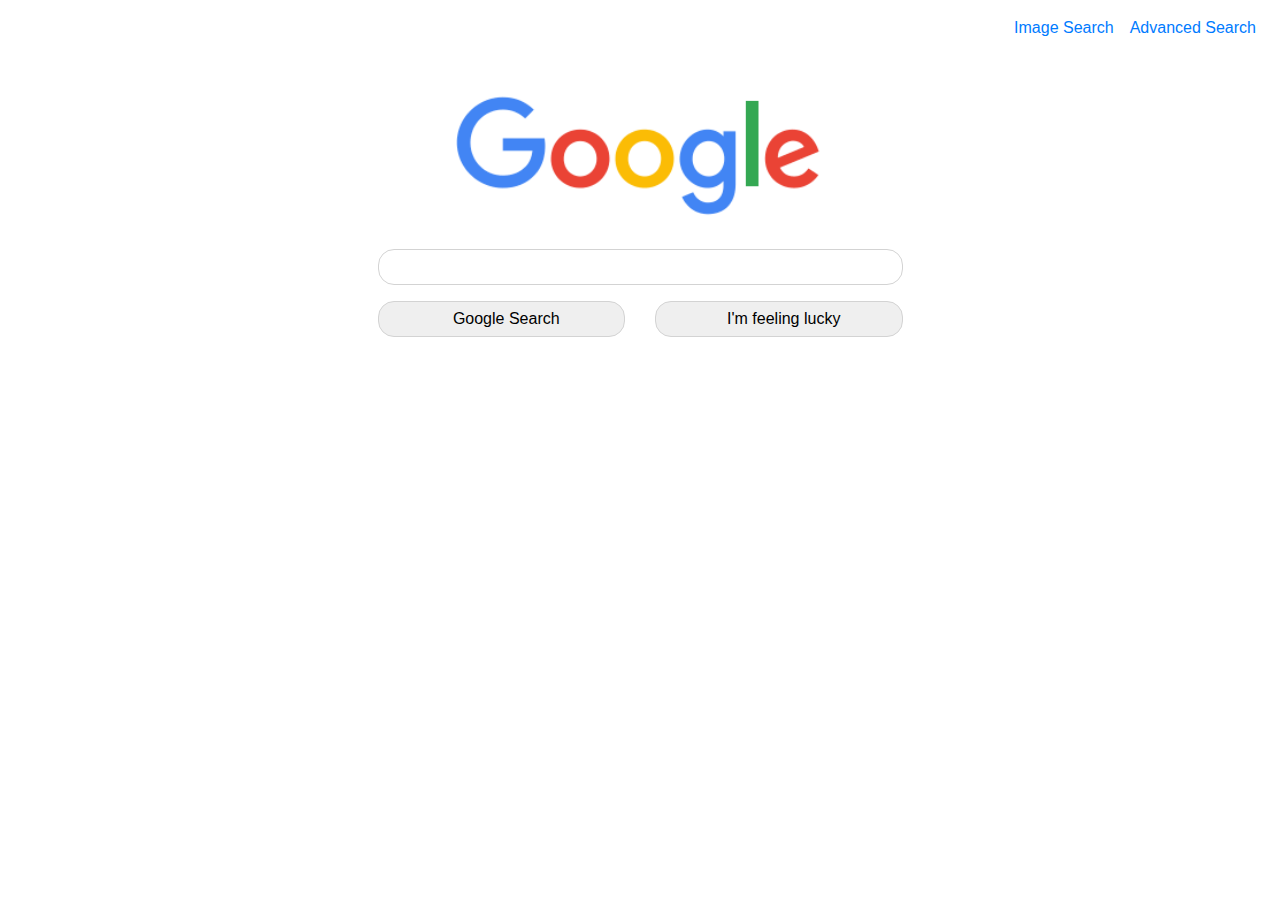
<file: index.html>
<!DOCTYPE html>
<html lang="en">
    <head>
        <title>Google Search</title>
        <link rel="stylesheet" href="https://stackpath.bootstrapcdn.com/bootstrap/4.3.1/css/bootstrap.min.css"
            integrity="sha384-ggOyR0iXCbMQv3Xipma34MD+dH/1fQ784/j6cY/iJTQUOhcWr7x9JvoRxT2MZw1T" crossorigin="anonymous">
            <link rel="stylesheet" href="index.css">
    </head>
    <body>
        <nav class="navbar navbar-expand-sm">
            <ul class="nav navbar-nav">
                <li> <a class="nav-link" href="image.html">Image Search</a> </li>
                <li> <a class="nav-link" href="advanced.html">Advanced Search</a> </li>
            </ul> 
        </nav>

        <div class="container">
            <div class="col-6">
                <div id="logo">
                    <img src="google-logo.png" alt="Logo">
                </div>
            
            <form action="https://google.com/search">
                <input type="text" name="q">
                <div class="form-group row">
                <div class="col-6">
                    <input type="submit" value="Google Search">
                </div>
                <div class="col-6">
                    <input type="submit" name="btnI" value="I'm feeling lucky">
                </div>
                </div>
            </form>
            </div>
        </div>
        
    </body>
</html>
</file>
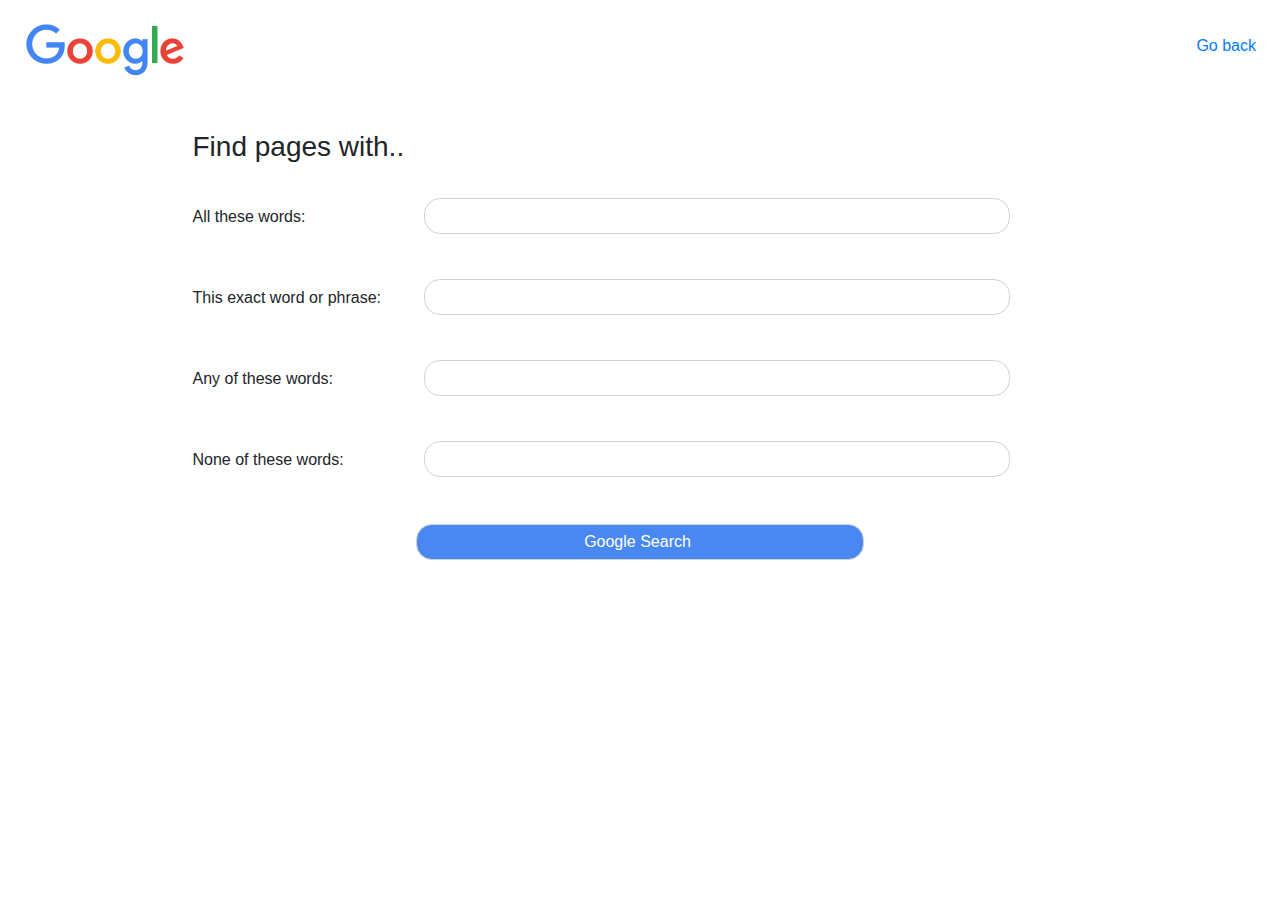
<file: advanced.html>
<!DOCTYPE html>
<html lang="en">

<head>
    <title>Google Search</title>
    <link rel="stylesheet" href="https://stackpath.bootstrapcdn.com/bootstrap/4.3.1/css/bootstrap.min.css"
        integrity="sha384-ggOyR0iXCbMQv3Xipma34MD+dH/1fQ784/j6cY/iJTQUOhcWr7x9JvoRxT2MZw1T" crossorigin="anonymous">
    <link rel="stylesheet" href="index.css">
</head>

<body>
    <nav class="navbar navbar-expand-sm">
        <div class="navbar-header">
            <a class="navbar-brand" href="search.html"><img src="google-logo.png" alt="Logo"></a>
        </div>
        <ul class="nav navbar-nav">
            <li> <a class="nav-link" href="index.html">Go back</a> </li>
        </ul>
    </nav>

    <div class="container">
        <div class="col-10">
            <h3>Find pages with..</h3>
            <form action="https://google.com/search">
                <div class="form-group row">
                    <label for="allthesewords" class="col-sm-3 col-form-label">All these words:</label>
                    <div class="col-sm-8">
                       <input type="text" name="as_q">
                    </div>
                </div>
                <div class="form-group row">
                    <label for="allthesewords" class="col-sm-3 col-form-label">This exact word or phrase:</label>
                    <div class="col-sm-8">
                        <input type="text" name="as_epq">
                    </div>
                </div>
                <div class="form-group row">
                    <label for="allthesewords" class="col-sm-3 col-form-label">Any of these words:</label>
                    <div class="col-sm-8">
                        <input type="text" name="as_oq">
                    </div>
                </div>
                <div class="form-group row">
                    <label for="allthesewords" class="col-sm-3 col-form-label">None of these words:</label>
                    <div class="col-sm-8">
                        <input type="text" name="as_eq">
                    </div>
                </div>
                <input id="asbutton" type="submit" value="Google Search">
                
            </form>
        </div>
    </div>

</body>

</html>
</file>
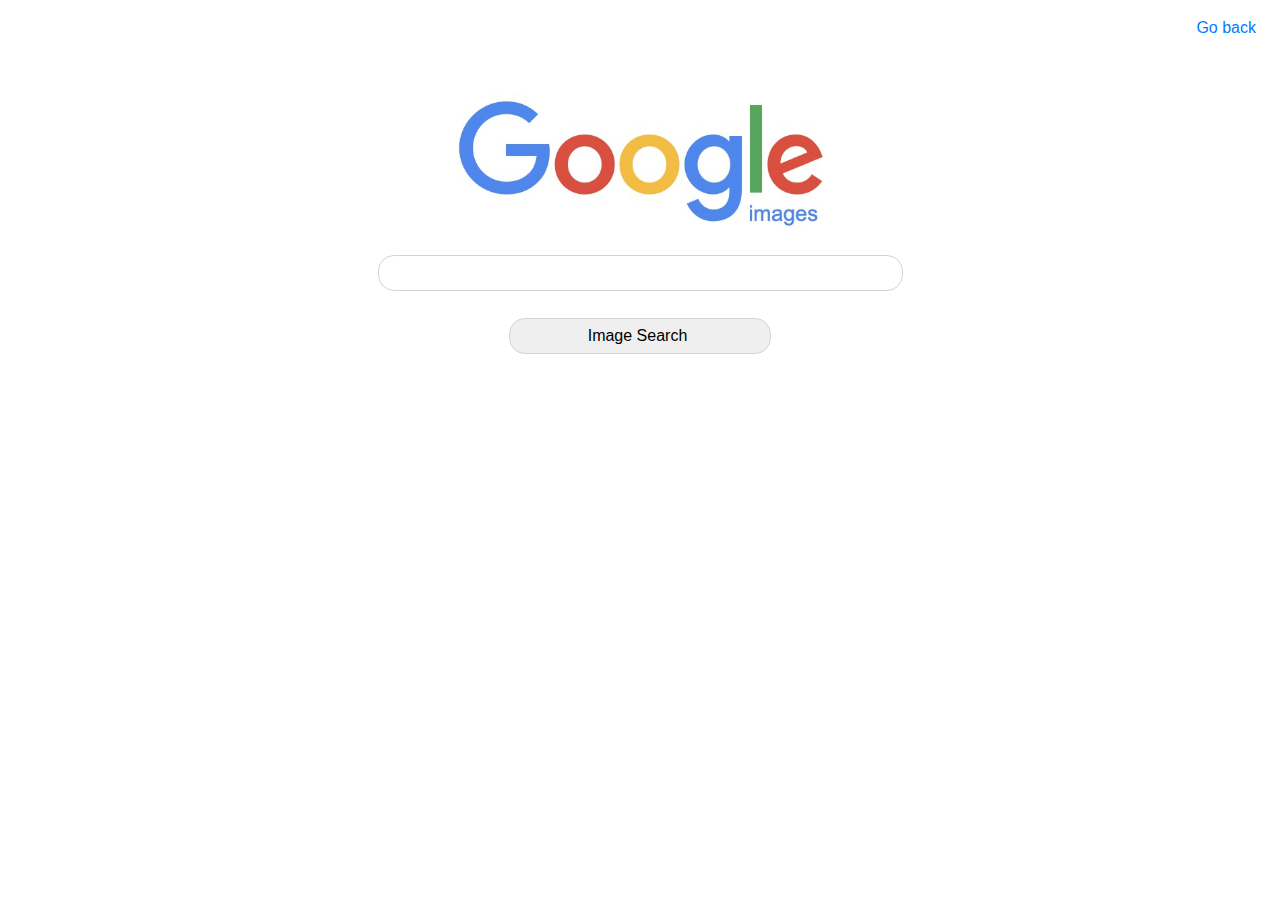
<file: image.html>
<!DOCTYPE html>
<html lang="en">

<head>
    <title>Google Search</title>
    <link rel="stylesheet" href="https://stackpath.bootstrapcdn.com/bootstrap/4.3.1/css/bootstrap.min.css"
        integrity="sha384-ggOyR0iXCbMQv3Xipma34MD+dH/1fQ784/j6cY/iJTQUOhcWr7x9JvoRxT2MZw1T" crossorigin="anonymous">
    <link rel="stylesheet" href="index.css">
</head>

<body>
    <nav class="navbar navbar-expand-sm">
        <ul class="nav navbar-nav">
            <li> <a class="nav-link" href="index.html">Go back</a> </li>
        </ul>
    </nav>

    <div class="container">
        
        <div class="col-6">
            <div id="logo">
                <img src="images-logo.jpeg" alt="Logo">
            </div>
            <form action="https://google.com/search">
                <input type="text" name="q">
                <input type="hidden" name="tbm" value="isch" />
                <input type="submit" value="Image Search">
            </form>
        </div>
    </div>

</body>

</html>
</file>
<file: index.css>
.container,
input {
  display: flex;
  justify-content: center;
  width: 100%;
  margin-top: 0%;
}

.navbar-nav {
  margin-left: auto;
}

input {
  border-radius: 1rem;
  padding: 5px;
  padding-left: 15px;
  border: 1px solid lightgrey;
}

form > input:last-child {
  width: 50%;
  margin-left: auto;
  margin-right: auto;
  padding-left: 0%;
  margin-top: 5%;
}

.form-group {
  padding-top: 3%;
}

.container {
  margin-top: 3%;
}

#asbutton {
  background-color: #4888f0;
  color: white;
}

#logo {
  display: block;
  margin-left: auto;
  margin-right: auto;
  width: 70%;
  padding-bottom: 5%;
}

a img {
  width: 50%;
  margin-top: 3%;
  margin-left: 3%;
}

img {
  width: 100%;
}
</file>
